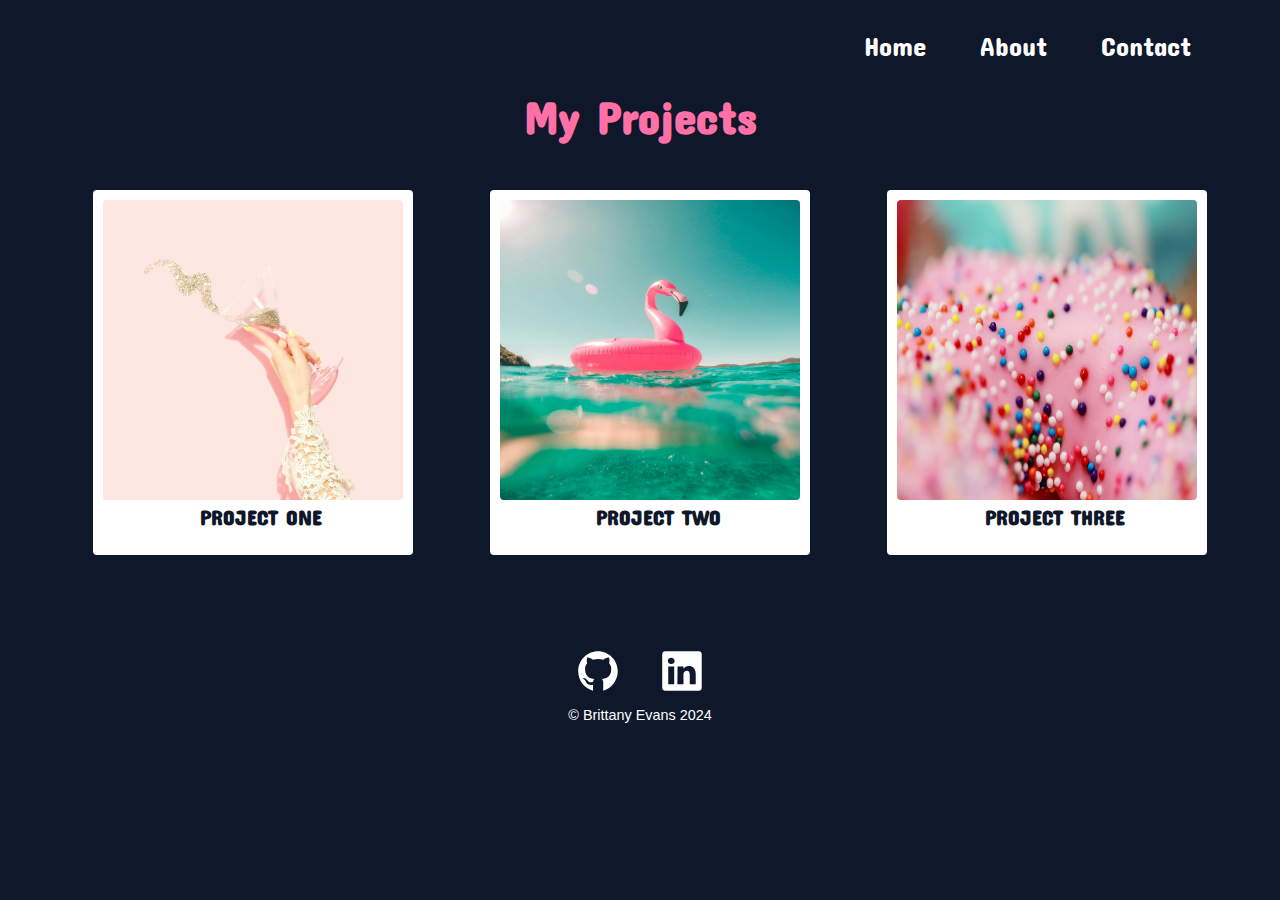
<file: pages/projects.html>
<!DOCTYPE html>
<html lang="en">
  <head>
    <meta charset="UTF-8" />
    <meta name="viewport" content="width=device-width, initial-scale=1.0" />
    <title>Pages</title>
    <link rel="stylesheet" href="../style.css" />
  </head>
  <body>
    <!-- <header>
      <div class="mobile-header">
        <button type="button" class="hamburger-button">
          <img
            class="hamburger-icon"
            src="../img/hamburger.svg"
            alt="Three horizontal lines, positioned one above the other"
          />
        </button>
      </div>
      <nav class="desktop-nav" aria-label="Primary">
        <ul>
          <li>
            <a href="../index.html">Home</a>
          </li>
          <li>
            <a href="../index.html#about">About</a>
          </li>
          <li>
            <a href="./pages/projects.html">My Projects</a>
          </li>
          <li>
            <a href="../index.html#contact">Contact</a>
          </li>
        </ul>
      </nav>
      <nav class="mobile-nav display-none" aria-label="Primary">
        <ul>
          <li>
            <a href="../index.html#about">About</a>
          </li>
          <li>
            <a href="./pages/projects.html">Projects</a>
          </li>
          <li>
            <a href="../index.html#contact">Contact</a>
          </li>
        </ul>
      </nav>
    </header> -->

    <header>
      <!-- Desktop Navigation -->
      <nav class="desktop-nav" aria-label="Primary">
        <ul>
          <li>
            <a href="../index.html">Home</a>
          </li>
          <li>
            <a href="../index.html#about">About</a>
          </li>
          <li>
            <a href="../index.html#contact">Contact</a>
          </li>
        </ul>
      </nav>

      <!-- Mobile Navigation -->
      <nav class="mobile-nav" aria-label="Primary">
        <ul class="mobile-menu">
          <li class="mobile-nav-item">
            <a href="../index.html#about" class="mobile-nav-link">About</a>
          </li>
          <li class="mobile-nav-item">
            <a href="./pages/projects.html" class="mobile-nav-link">Projects</a>
          </li>
          <li class="mobile-nav-item">
            <a href="../index.html#contact" class="mobile-nav-link">Contact</a>
          </li>
        </ul>
        <div class="hamburger">
          <span class="bar"></span>
          <span class="bar"></span>
          <span class="bar"></span>
        </div>
      </nav>
    </header>

    <!-- PROJECTS -->
    <section class="projects">
      <h2>My Projects</h2>
      <div class="articles">
        <article class="project-link">
            <img class="project-image" src="../img/glitter.jpg" alt="glass filled with glitter" />
          </a>
          <h3>PROJECT ONE</h3>
        </article>
        <article class="project-link">
            <img class="project-image" src="../img/flamingo.jpg" alt="pink inflatable flamingo" />
          </a>
          <h3>PROJECT TWO</h3>
        </article>
        <article class="project-link">
            <img class="project-image" src="../img/donut.jpg" alt="donut with sprinkles" />
          </a>
          <h3>PROJECT THREE</h3>
        </article>
      </div>
    </section>

    <!-- FOOTER -->
    <footer class="footer">
      <div>
        <a href="https://github.com/Britt-E" title="GitHub" target="_blank">
          <img
            class="socials-icon"
            src="../img/github.svg"
            alt="The Github logo: silhouette of a cat"
          />
        </a>
        <a
          href="https://www.linkedin.com/in/brittevans/"
          title="LinkedIn"
          target="-blank"
        >
          <img
            class="socials-icon"
            src="../img/linkedin.svg"
            alt="The LinkedIn logo: a rounded square in symbol in"
          />
        </a>
      </div>
      <div>&copy; Brittany Evans 2024</div>
    </footer>
    <script src="../script.js"></script>
  </body>
</html>
</file>
<file: style.css>
@import url("https://fonts.googleapis.com/css2?family=Concert+One&family=Raleway:ital,wght@0,100..900;1,100..900&display=swap");

:root {
  --background: #0f172a;
  --pink: #ff70a6;
  --light-pink: #ffccff;
  --purple: #9b5de5;
  --pink2: #f15bb5;
  --yellow: #fee440;
  --blue: #00bbf9;
  --green: #00f5d4;
  --white: #ffffff;
}

/* CSS Reset */
html {
  box-sizing: border-box;
  font-size: 16px;
  font-family: "Concert One", sans-serif;
  color: var(--background);
  scroll-behavior: smooth;
}

*,
*:before,
*:after {
  box-sizing: inherit;
}

h1,
h2,
h3,
h4,
h5,
h6 {
  font-family: "Concert One", sans-serif;
}

body,
h1,
h2,
h3,
h4,
h5,
h6,
p,
ol,
ul {
  margin: 0;
  padding: 0;
}

ol,
ul {
  list-style: none;
}

img {
  max-width: 100%;
  height: auto;
}

input,
button,
textarea,
select {
  font: inherit;
}
/* end CSS reset */

/* GLOBAL STYLES */
html,
body {
  font-size: 18px;
  background-color: var(--background);
}

/* MOBILE NAVIGATION */
.mobile-nav {
  min-height: 70px;
  display: flex;
  justify-content: space-between;
  align-items: center;
  padding: 0 24px;
  position: relative;
  z-index: 999;
}

.mobile-menu {
  display: flex;
  justify-content: space-between;
  align-items: center;
  gap: 60px;
}

.mobile-menu {
  position: fixed;
  left: -100%;
  top: 70px;
  gap: 0;
  flex-direction: column;
  background-color: var(--pink);
  width: 100%;
  text-align: center;
  transition: 0.3s;
}

.mobile-menu.active {
  left: 0;
}

.mobile-nav-item {
  list-style: none;
  margin: 16px 0;
}

.mobile-nav-link {
  display: block;
  color: var(--white);
  font-size: 20px;
  padding: 10px 25px;
  border-radius: 50px;
  transition: 0.7s ease;
  margin: 0 5px;
  text-decoration: none;
}

.mobile-nav-link:hover {
  color: var(--white);
  background: var(--light-pink);
}

.bar {
  display: block;
  width: 25px;
  height: 3px;
  margin: 5px auto;
  -webkit-transition: all 0.3s ease-in-out;
  transition: all 0.3s ease-in-out;
  background-color: white;
  border-radius: 20px;
}

.hamburger {
  display: block;
}

.hamburger.active .bar:nth-child(2) {
  opacity: 0;
}
.hamburger.active .bar:nth-child(1) {
  transform: translateY(8px) rotate(45deg);
}
.hamburger.active .bar:nth-child(3) {
  transform: translateY(-8px) rotate(-45deg);
}

.desktop-nav {
  display: none;
}

/* HERO */
.hero {
  height: 40vh;
  background: linear-gradient(
    -45deg,
    var(--purple),
    var(--pink2),
    var(--yellow),
    var(--blue),
    var(--green)
  );
  background-size: 400% 400%;
  animation: gradient 15s ease infinite;
  position: relative;
  text-align: left;
  min-height: 200px;
}

@keyframes gradient {
  0% {
    background-position: 0% 50%;
  }
  50% {
    background-position: 100%;
  }
  100% {
    background-position: 0% 50%;
  }
}

.intro {
  position: absolute;
  bottom: 20px;
  left: 10px;
}

.intro h1 {
  font-size: 2rem;
  line-height: 1;
  padding: 150px 16px 0px 16px;
  color: var(--white);
}

.intro h2 {
  font-size: 1rem;
  font-family: "Inter", sans-serif;
  color: var(--white);
  margin-left: 16px;
  margin-top: 0.5rem;
}

.shecodes-text {
  font-size: 1rem;
  font-family: "Inter", sans-serif;
  color: var(--white);
  margin-left: 16px;
  margin-top: 0.75rem;
}
.socials-icon {
  width: 30px;
  height: 30px;
  margin: 0.75rem;
  margin-left: 16px;
}

a:has(img) {
  text-decoration: none;
}

/* ABOUT ME SECTION */
.about-me {
  background-size: 100% 4px;
  background-repeat: no-repeat;
  padding-bottom: 2rem;
  padding-top: 3rem;
  gap: 2rem;
  text-align: center;
}

.about-me img {
  width: 50%;
  margin-bottom: 20px;
  border-radius: 50%;
}

.about-text {
  color: var(--white);
  margin: 20px;
  text-align: left;
  font-family: "Inter", sans-serif;
}

/* PROJECTS */
.projects h2 {
  color: var(--pink);
  text-align: center;
}

.articles {
  padding: 32px 16px;
  border-radius: 4px;
  margin: 5px 10px;
  text-align: center;
  transition: all 0.3s ease;
}

.project-image {
  height: 300px;
  width: 300px;
}

.project-link {
  padding: 10px;
  margin: 10px;
  display: inline-block;
  text-decoration: none;
  color: var(--pink);
  border-radius: 4px;
  background-color: var(--white);
  transition: all 0.3s ease;
}

.project-link:hover {
  box-shadow: 10px 5px 5px rgba(255, 112, 166, 1);
  transform: translateY(-4px);
}

.project-link h3 {
  margin-bottom: 16px;
  margin-left: 16px;
  color: var(--background);
  text-align: center;
}

/* GET IN TOUCH */
.contact {
  padding: 40px 16px;
  border-radius: 10px;
  margin: 5px 10px;
}

.contact h2 {
  color: var(--pink);
  margin-bottom: 16px;
  text-align: center;
}
.contact p {
  color: var(--white);
  padding: 20px;
  font-family: "Inter", sans-serif;
}

.contact-form input {
  display: block;
  width: 100%;
  padding: 8px;
  margin-bottom: 15px;
  color: var(--background);
  background-color: var(--light-pink);
  border-color: var(--pink);
  border-radius: 20px;
}

.contact-form textarea {
  display: block;
  width: 100%;
  padding: 8px;
  background-color: var(--light-pink);
  border-color: var(--pink);
  border-radius: 20px;
}

.contact-form label {
  color: var(--white);
  display: block;
  width: 100%;
  padding: 5px;
}

.contact-send {
  background-color: var(--pink);
  color: var(--background);
  border: 0;
  margin-top: 16px;
  cursor: pointer;
  float: left;
  font-weight: 700;
  padding: 10px 50px;
  border-radius: 20px;
}

.contact-send:hover {
  color: var(--white);
  box-shadow: 10px 5px 5px var(--white);
  transform: translateY(-4px);
}

/* FOOTER */
.footer {
  padding: 20px;
  margin: 20px;
  display: flex;
  flex-direction: column;
  align-items: center;
}

.footer a:has(img) {
  text-decoration: none;
}

.footer .socials-icon {
  width: 40px;
  height: 40px;
  align-items: center;
}

.footer div {
  font-size: 0.8rem;
  font-family: "Inter", sans-serif;
  color: var(--white);
}

/* Media Query (min-width: 768px) */
@media (min-width: 768px) {
  header {
    display: flex;
    justify-content: flex-end;
    align-items: center;
    padding: 10px;
  }

  header nav ul {
    display: flex;
    gap: 24px;
    margin-right: 16px;
  }

  .hamburger {
    display: none;
  }

  .desktop-nav a {
    text-decoration: none;
    font-size: 1.5rem;
    color: var(--white);
    padding: 20px 15px;
  }

  .desktop-nav a:hover {
    background-color: 10px 5px 5px rgba(255, 112, 166, 1);
    transform: translateY(-4px);
  }

  .desktop-nav {
    display: inline-block;
    gap: 40px;
    padding: 0.5rem 0px 0.5rem 0px;
    justify-content: space-between;
  }

  .desktop-nav a:hover {
    color: var(--pink);
  }

  .hero {
    height: 90vh;
    background: linear-gradient(
      -45deg,
      var(--purple),
      var(--pink2),
      var(--yellow),
      var(--blue),
      var(--green)
    );
    background-size: 400% 400%;
    animation: gradient 15s ease infinite;
  }

  @keyframes gradient {
    0% {
      background-position: 0% 50%;
    }
    50% {
      background-position: 100%;
    }
    100% {
      background-position: 0% 50%;
    }
  }

  .hero h1 {
    font-size: 4.5rem;
    max-width: 100%;
  }

  .hero h2 {
    font-size: 2rem;
  }

  .intro {
    bottom: 80px;
    left: 20px;
  }

  .about-me {
    display: flex;
    justify-content: center;
    align-items: center;
  }

  .about-me img {
    width: 20%;
    margin: 20px;
    padding: 20px;
    border-radius: 50%;
  }

  .about-text {
    display: block;
    text-wrap: wrap;
    width: 50%;
    margin: 30px;
    padding: 30px;
  }

  .articles {
    display: flex;
    flex-direction: row;
    justify-content: space-evenly;
    width: 100%;
  }

  .projects h2 {
    display: flex;
    justify-content: space-evenly;
    font-size: 2.5rem;
  }

  .project.link {
    padding: 10px 10px;
  }

  .project-link h3 {
    text-align: center;
  }

  .project-image {
    width: 300px;
    height: 300px;
    border-radius: 4px;
    margin: 0px;
  }

  .contact {
    display: flex;
    justify-content: center;
    flex-direction: column;
    align-items: center;
  }

  .contact h2 {
    text-align: center;
    font-size: 2.5rem;
    margin: 0px;
  }

  .contact p {
    text-align: center;
    width: 600px;
  }

  .contact div {
    text-align: center;
    width: 600px;
  }

  .contact-form form {
    margin: 40px auto;
  }

  footer {
    justify-content: center;
  }

  footer .socials-icon {
    margin-left: 20px;
    margin-right: 20px;
  }
}
</file>
